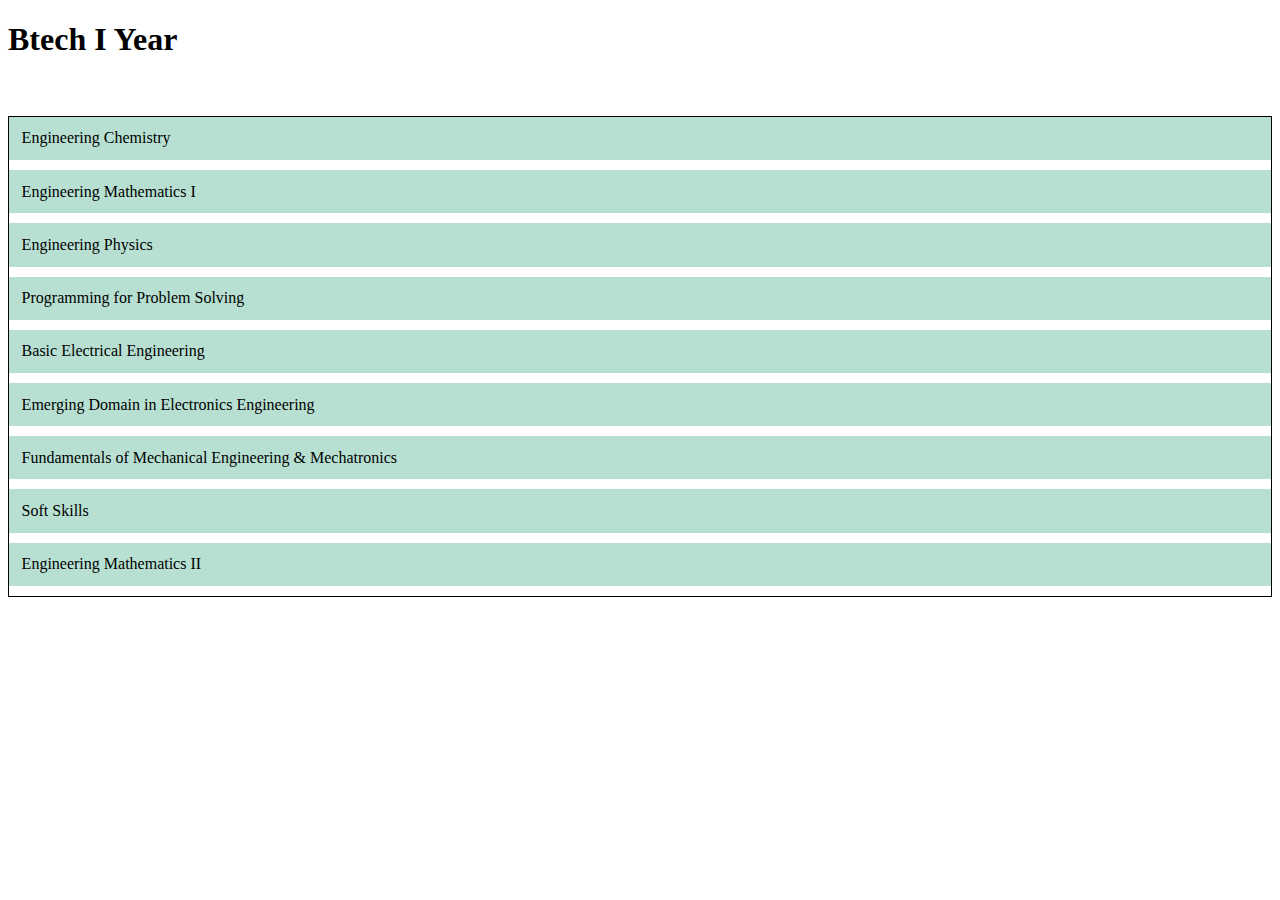
<file: btech_year1.html>
<!DOCTYPE html>
<html lang="en">
<head>
    <meta charset="UTF-8">
    <meta name="viewport" content="width=device-width>, initial-scale=1.0">
    <title>Btech I Year</title>
    <link rel="stylesheet" href="btech.css">
    <link rel="icon" href="resorces/favicon (1).ico">
</head>
<body>
    <h1>Btech I Year</h1>
    <br><br>
    <div class="accordion">
        <div class="accordion-item">
            <div class="accordion-title">Engineering Chemistry</div>
            <div class="accordion-content">
                <div class="sub-class-title">Pre-University</div>
                <div class="sub-class-container">
                    <br><div class="sub-class"><a class="sub" href="resorces/pu chemistry.pdf" >Session 2021-22</a></div>
                    <div class="sub-class"><a class="sub" href="resorces/engg. chemistry 2023-24 pu.pdf" >Session 2023-24</a></div>
                </div>
            </div>
            <div class="accordion-content">
                <div class="sub-class-title">Class Test I (CT 1)</div>
                <div class="sub-class-container">
                    <br><div class="sub-class"><a class="sub" href="resorces/chem 21-22.pdf" >Session 2021-22</a></div>
                    <div class="sub-class"><a class="sub" href="resorces/chemistry 2021-22 CT.pdf" >Session 2021-22</a></div>
                    <div class="sub-class"><a class="sub" href="resorces/engg. chem. 2023-24 ct.pdf" >Session 2023-24</a></div>
                </div>
            </div>
        </div>
        <div class="accordion-item">
            <div class="accordion-title">Engineering Mathematics I</div>
            <div class="accordion-content">
                <div class="sub-class-title">Pre-University</div>
                <div class="sub-class-container">
                    <br><div class="sub-class"><a class="sub" href="resorces/ENGINEERING-MATHEMATICS-I-KAS-103T (1).pdf">Session 2020-21</a></div>
                    <div class="sub-class"><a class="sub" href="resorces/engg. maths 1 2023-24 pu.pdf" >Session 2023-24</a></div>                  
                </div>
            </div>        
            <div class="accordion-content">
                <div class="sub-class-title">Class Test I (CT 1)</div>
                <div class="sub-class-container">
            <br><div class="sub-class"><a class="sub" href="resorces/m1.pdf">Session 2020-21</a></div>
                    <div class="sub-class"><a clas="sub" href="resorces/maths 2021-22 CT.pdf">Session 2021-22</a></div>
                    <div class="sub-class"><a class="sub" href="resorces/engg. maths1st 2023-24 ct.pdf" >Session 2023-24</a></div>
                </div>
            </div>
        </div>
        <div class="accordion-item">
            <div class="accordion-title">Engineering Physics</div>
            <div class="accordion-content">
                <div class="sub-class-title">Pre-University</div>
                <div class="sub-class-container">
                    <br><div class="sub-class"><a class="sub" href="resorces/">Session 2022-23</a></div>
                </div>
            </div>
            <div class="accordion-content">
                <div class="sub-class-title">Class Test I (CT 1)</div>
                <div class="sub-class-container">
                    <br><div class="sub-class"><a class="sub" href="resorces/physics 2021-22 CT.pdf">Session 2021-22</a></div>
                    <div class="sub-class"><a class="sub" href="resorces/physics ct 21-22.pdf">Session 2021-22</a></div>
                    <div class="sub-class"><a class="sub" href="resorces/engg. physics 2023-24 CT.pdf">Session 2023-24</a></div>
                </div>
            </div>
        </div>
        <div class="accordion-item">
            <div class="accordion-title">Programming for Problem Solving  </div>
            <div class="accordion-content">
                <div class="sub-class-title">Pre-University</div>
                <div class="sub-class-container">
                    <br><div class="sub-class"><a class="sub" href="resorces/c pu even.pdf">Session 2020-21</a></div>
                    <div class="sub-class"><a class="sub" href="resorces/programming in c 2023-24 pu.pdf" >Session 2023-24</a></div>
                </div>
            </div>
            <div class="accordion-content">
                <div class="sub-class-title">Class Test I (CT 1)</div>
                <div class="sub-class-container">
                    <br><div class="sub-class"><a class="sub" href="resorces/c ct.pdf">Session 2020-21</a></div>
                    <div class="sub-class"><a class="sub" href="resorces/pps 2023-24 ct.pdf" >Session 2023-24</a></div>
                </div>
            </div>
            <div class="accordion-content">
                <div class="sub-class-title">Quantum</div>
                <div class="sub-class-container">
                    <br><div class="sub-class"><a class="sub "href="resorces/Quantum.pdf">Quantum</a></div>
                </div>
            </div>
            <div class="accordion-content">
                <div class="sub-class-title">Important Questions </div>
                <div class="sub-class-container">
                    <br><div class="sub-class"><a class="sub" href="resorces/IMPORTANT QUESTIONS LIST.pdf">Important Questions </a></div>
                </div>
            </div>
        </div>
        <div class="accordion-item">
            <div class="accordion-title">Basic Electrical Engineering </div>
            <div class="accordion-content">
                <div class="sub-class-title">Pre-University</div>
                <div class="sub-class-container">
                    <br><div class="sub-class"><a class="sub" href="resorces/even electrical 2021-22.pdf">Session 2021-22</a></div>
                    <div class="sub-class"><a class="sub" href="resorces/fundamentals of electrical engg.2023-24 pu.pdf" >Session 2023-24</a></div>
                </div>
            </div>
            <div class="accordion-content">
                <div class="sub-class-title">Class Test I (CT 1)</div>
                <div class="sub-class-container">
                    <br><div class="sub-class"><a class="sub" href ="resorces/CT-1 QP (1).pdf">Session 2020-21</a></div>
                    <div class="sub-class"><a class="sub" href="resorces/ct electrical odd.pdf">Session 2021-22 (Odd) </a></div>
                    <div class="sub-class"><a class="sub" href="resorces/electrical ct 2.pdf">Session 2021-22(Even)</a></div>
                    <div class="sub-class"><a class="sub" href="resorces/fundamentals of electrical engg. 2023-24 ct.pdf" >Session 2023-24</a></div>
                </div>
            </div>
        </div>
       
        
        
        <div class="accordion-item">
            <div class="accordion-title">Emerging Domain in Electronics Engineering </div>
            <div class="accordion-content">
                <div class="sub-class-title">Pre-University</div>
                <div class="sub-class-container">
                    <!-- <br><div class="sub-class"><a class="sub" href="resorces/" >Session 2022-23</a></div> -->
                </div>
            </div>
            <div class="accordion-content">
                <div class="sub-class-title">Class Test I (CT 1)</div>
                <div class="sub-class-container">
                    <br>><div class="sub-class"><a class="sub" href="resorces/electronics 2023-24 CT.pdf" >Session 2023-24</a></div>
                </div>
            </div>
        </div>
        <div class="accordion-item">
            <div class="accordion-title">Fundamentals of Mechanical Engineering & Mechatronics </div>
            <div class="accordion-content">
                <div class="sub-class-title">Pre-University</div>
                <div class="sub-class-container">
                    <br><div class="sub-class"><a class="sub" href="resorces/m" >Session 2020-21</a></div>
                </div>
            </div>
            <div class="accordion-content">
                <div class="sub-class-title">Class Test I (CT 1)</div>
                <div class="sub-class-container">
                    <br><div class="sub-class"><a class="sub" href="resorces/Machanical 2021-22 CT.pdf" >Session 2021-22</a></div>
                      <div class="sub-class"><a class="sub" href="resorces/mechanics 2023-24 CT.pdf" >Session 2023-24</a></div>
                </div>
            </div>
        </div>
        <div class="accordion-item">
            <div class="accordion-title">Soft Skills </div>
            <div class="accordion-content">
                <div class="sub-class-title">Class Test I (CT 1)</div>
                <div class="sub-class-container">
                    <br><div class="sub-class"><a class="sub" href="resorces/CT-1 QP (2).pdf">Session 2020-21</a></div>
                    <div class="sub-class"><a class="sub" href="resorces/soft skills 2023-24 ct.pdf" >Session 2023-24</a></div>
                    <div class="sub-class"><a class="sub" href="resorces/soft skills 2023-24 pu.pdf" >Session 2023-24</a></div>
                </div>
            </div>
        </div>
        <div class="accordion-item">
            <div class="accordion-title"> Engineering Mathematics II </div>
            <div class="accordion-content">
                <div class="sub-class-title">Pre-University</div>
                <div class="sub-class-container">
                    <br><div class="sub-class"><a class="sub" href="resorces/m2 pu.pdf" >Session 2021-22</a></div>
                </div>
            </div>
            <div class="accordion-content">
                <div class="sub-class-title">Class Test I (CT 1)</div>
                <div class="sub-class-container">
                    <br><div class="sub-class"><a class="sub" href="resorces/mathematics 2 2021-22 CT.pdf">Session 2021-22</a></div></div>
                    <div class="sub-class"><a class="sub" href="resorces/m2 ct 2.pdf" >Session 2021-22</a> </div>
                </div>
            </div>
        </div>
        
    </div>
    <script src="btech.js"></script>
</body>
</html>
</file>
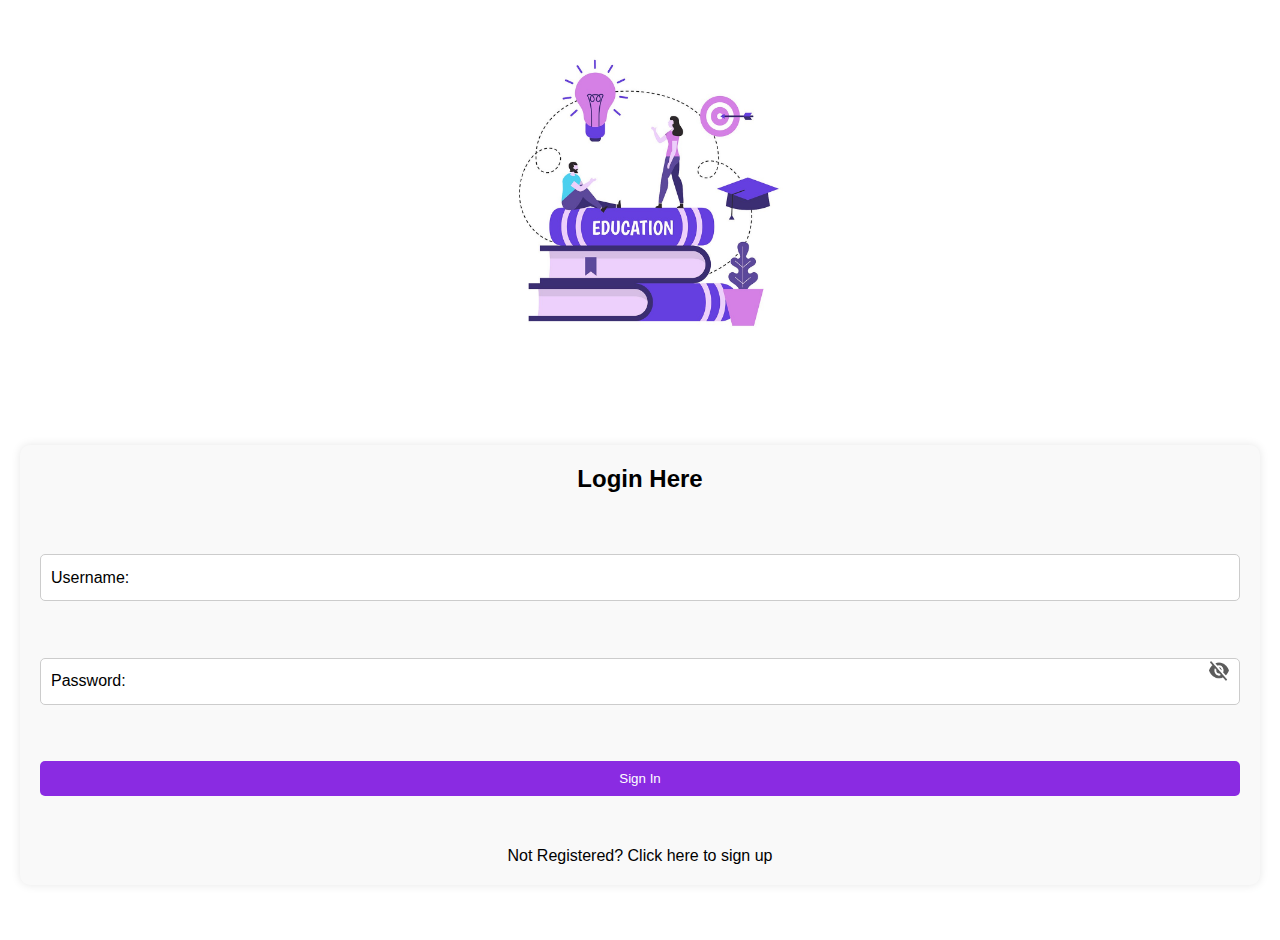
<file: login.html>
<!DOCTYPE html>
<html lang="en">
<head>
    <meta charset="UTF-8">
    <meta name="viewport" content="width=device-width, initial-scale=1.0">
    <title>Login</title>
    <link rel="icon" href="resorces/user(1).png">
    <style>
        body {
            margin: 0;
            padding: 0;
            box-sizing: border-box;
            font-family: Arial, sans-serif;
        }
        .container {
            display: flex;
            justify-content: center;
            align-items: center;
            height: 100vh;
            padding: 20px;
            flex-wrap: wrap;
            text-align: center;
        }
        .container img {
            height: 300px;
            width: 300px;
            max-width: 100%;
            margin-bottom: 20px;
        }
        .input {
            display: flex;
            justify-content: space-between;
            flex-direction: column;
            height: 400px;
            max-width: 100%;
            width: 100%;
            padding: 20px;
            background-color: #f9f9f9;
            box-shadow: 0 0 10px rgba(0, 0, 0, 0.1);
            border-radius: 10px;
        }
        .input h1 {
            margin: 0;
            font-size: 24px;
            margin-bottom: 20px;
        }
        .input-box {
            background: #fff;
            display: flex;
            align-items: center;
            position: relative;
            margin-bottom: 15px;
            padding: 10px;
            border: 1px solid #ccc;
            border-radius: 5px;
        }
        .input-box label {
            margin-right: 10px;
        }
        .input-box input {
            flex: 1;
            border: none;
            outline: none;
            padding: 5px;
        }
        .input-box img {
            width: 20px;
            height: 20px;
            cursor: pointer;
            position: absolute;
            right: 10px;
        }
        .b {
            color: #fff;
            padding: 10px 20px;
            background-color: blueviolet;
            border: none;
            border-radius: 5px;
            cursor: pointer;
        }
        .b:hover {
            background-color: darkviolet;
        }
        a {
            text-decoration: none;
            color: black;
            margin-top: 10px;
            display: block;
        }

        @media (max-width: 768px) {
            .container {
                flex-direction: column;
            }
            .container img {
                height: 250px;
                width: 250px;
            }
            .input {
                width: 100%;
                max-width: 400px;
            }
            .input-box img {
                width: 18px;
                height: 18px;
            }
        }
        @media (max-width: 480px) {
            .container img {
                height: 200px;
                width: 200px;
            }
            .input {
                height: auto;
            }
            .input h1 {
                font-size: 20px;
            }
            .input-box img {
                width: 16px;
                height: 16px;
            }
        }
    </style>
</head>
<body>
    <form id="login-form-container-id">
        <div class="container">
            <img src="resorces/ed.jpg" alt="Image">
            <div class="input">
                <h1>Login Here</h1>
                <div class="input-box">
                    <label for="sign_in_username">Username: </label>
                    <input type="text" name="sign_in_username" id="sign_in_username" required>
                </div>
                <div class="input-box">
                    <label for="sign_in_password">Password: </label>
                    <input type="password" name="sign_in_password" id="sign_in_password" required>
                    <img id="eyeicon" src="resorces/eye-close.png" alt="Toggle Password Visibility">
                </div>
                <button class="b" type="submit">Sign In</button>
                <a href="SignUp.html">Not Registered? Click here to sign up</a>
            </div>
        </div>
    </form>
    <script>
        let eyeicon = document.getElementById("eyeicon");
        let password = document.getElementById("sign_in_password");
        eyeicon.onclick = function() {
            if (password.type === "password") {
                password.type = "text";
                eyeicon.src = "resorces/eye-open.png";
            } else {
                password.type = "password";
                eyeicon.src = "resorces/eye-close.png";
            }
        }

        function submitHandler(e) {
            e.preventDefault();
            const username = document.getElementById('sign_in_username').value;
            const password = document.getElementById('sign_in_password').value;
            const authData = JSON.parse(localStorage.getItem('auth')) || [];
            let userFound = false;
            let password_from_auth = '';
            for (let userObj of authData) {
                if (userObj.username === username) {
                    userFound = true;
                    localStorage.setItem("current_username", username);
                    password_from_auth = userObj.password;
                }
            }
            if (!userFound) {
                alert("Username not found. Please sign up first.");
            } else if (password_from_auth !== password) {
                alert('Incorrect password. Please try again.');
            } else {
                localStorage.setItem('is_user_logged_in', true);
                location.href = 'index.html';
            }
        }
        const formHTMLEle = document.getElementById('login-form-container-id'); 
        formHTMLEle.addEventListener('submit', (e) => submitHandler(e));
    </script>
</body>
</html>
</file>
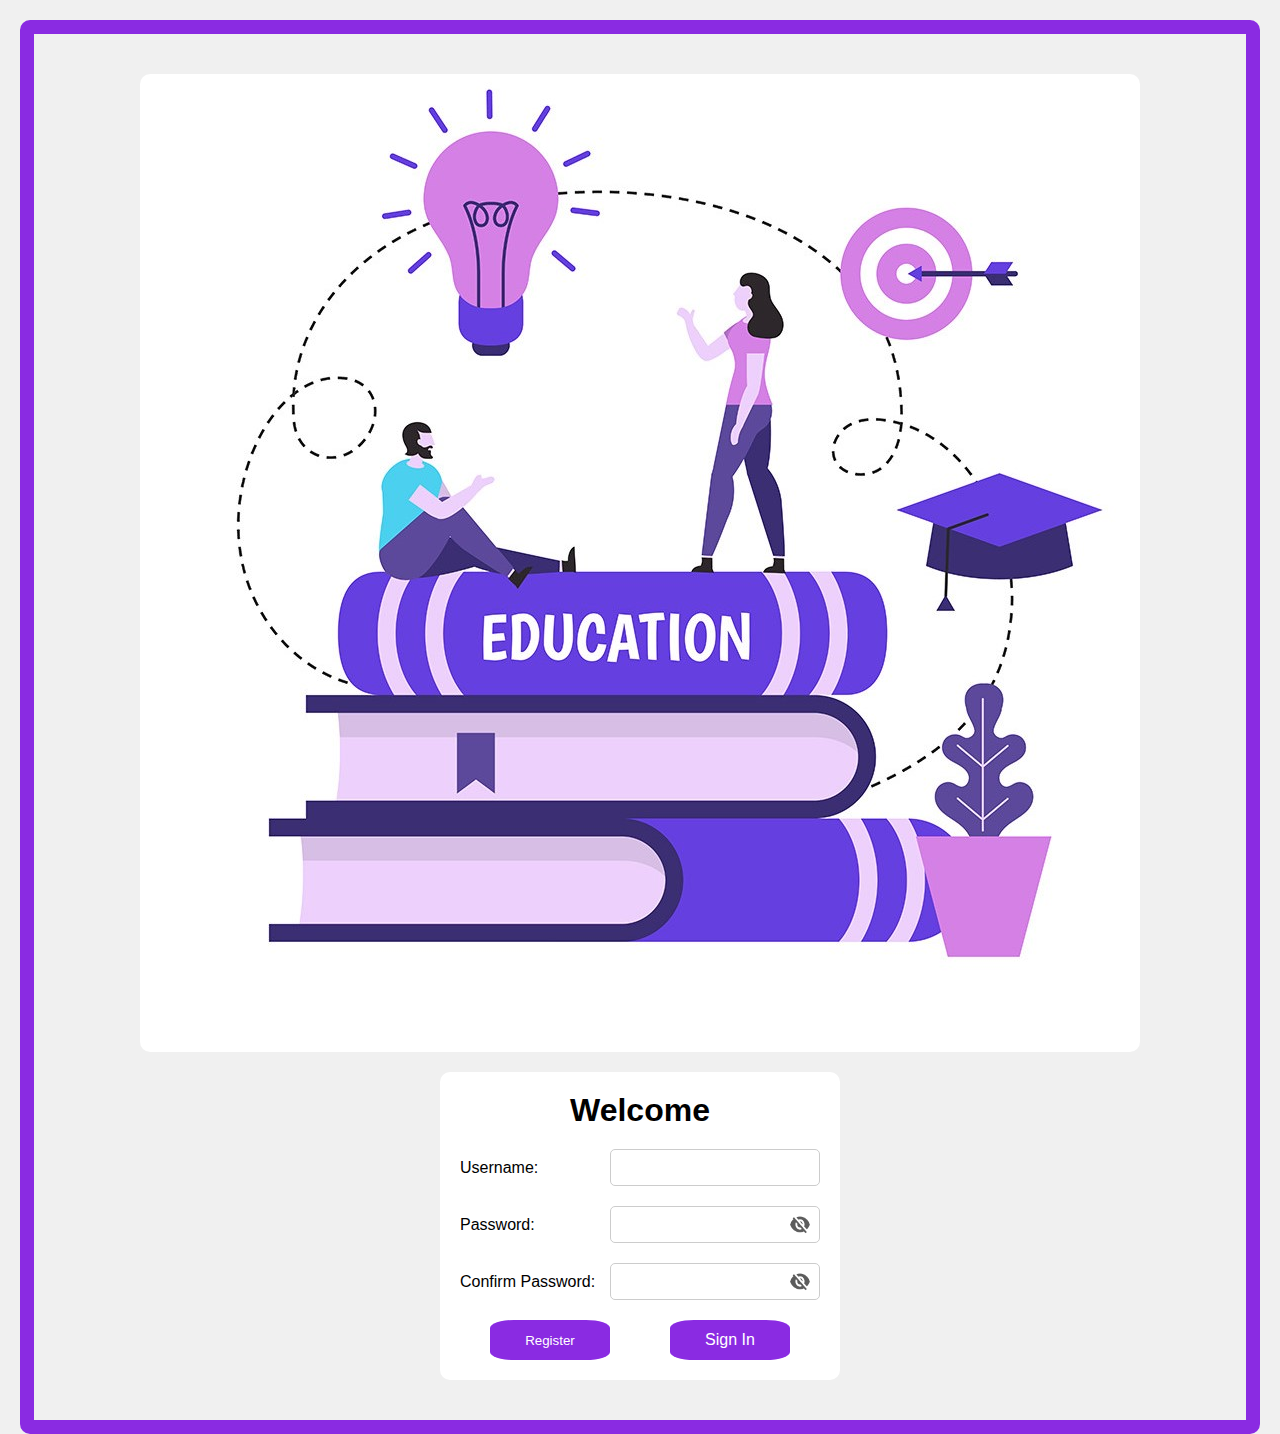
<file: SignUp.html>
<!DOCTYPE html>
<html lang="en">
<head>
    <meta charset="UTF-8">
    <meta name="viewport" content="width=device-width, initial-scale=1.0">
    <title>SignUp</title>
    <link rel="icon" href="resorces/user(1).png">
    <link rel="stylesheet" href="https://cdnjs.cloudflare.com/ajax/libs/font-awesome/6.5.2/css/all.min.css" integrity="sha512-SnH5WK+bZxgPHs44uWIX+LLJAJ9/2PkPKZ5QiAj6Ta86w+fsb2TkcmfRyVX3pBnMFcV7oQPJkl9QevSCWr3W6A==" crossorigin="anonymous" referrerpolicy="no-referrer" />
    <style>
        * {
    margin: 0;
    padding: 0;
    box-sizing: border-box;
}

body, html {
    height: 100%;
    font-family: Arial, sans-serif;
    background-color: #f0f0f0;
}

.border {
    border: 14px solid blueviolet;
    border-radius: 10px;
    padding: 20px;
    margin: 20px;
}

.container {
    display: flex;
    flex-wrap: wrap;
    justify-content: center;
    align-items: center;
    max-width: 1200px;
    margin: 0 auto;
    padding: 20px;
}

.container img {
    max-width: 100%;
    height: auto;
    border-radius: 10px;
    margin-bottom: 20px;
}

.signup-form-container {
    width: 100%;
    max-width: 400px;
    padding: 20px;
    background-color: #fff;
    border-radius: 10px;
}

.signup-form-container h1 {
    margin-bottom: 20px;
    text-align: center;
}

.input-box {
    display: flex;
    align-items: center;
    position: relative;
    margin-bottom: 20px;
}

.input-box label {
    width: 40%;
    margin-right: 10px;
}

.input-box input {
    width: 60%;
    padding: 10px;
    border: 1px solid #ccc;
    border-radius: 5px;
}

.input-box img {
    width: 20px;
    height: 20px;
    cursor: pointer;
    position: absolute;
    right: 10px;
    top: 50%;
    transform: translateY(-50%);
}

.button {
    display: flex;
    justify-content: space-around;
    margin-top: 20px;
}

.button .b {
    border-radius: 20%;
    color: #fff;
    background-color: blueviolet;
    height: 40px;
    min-width: 120px;
    display: flex;
    justify-content: center;
    align-items: center;
    text-align: center;
    padding: 10px;
    cursor: pointer;
    text-decoration: none;
    border: none;
}

@media screen and (max-width: 768px) {
    .container {
        flex-direction: column;
        align-items: center;
    }

    .container img {
        width: 100%;
        max-width: 100%;
        margin-bottom: 20px;
    }

    .signup-form-container {
        width: 90%;
        max-width: 100%;
        margin-top: 20px;
    }

    .input-box {
        flex-direction: column;
    }

    .input-box label {
        width: 100%;
        margin-bottom: 5px;
    }

    .input-box input {
        width: 100%;
    }

    .input-box img {
    width: 2em; /* Adjust icon size relative to font size */
    height: 2em; /* Adjust icon size relative to font size */
    cursor: pointer;
    position: absolute;
    right: 10px;
    top: 50%;
    transform: translateY(-50%);
}

@media screen and (max-width: 768px) {
    .input-box img {
        width: 20px; /* Adjust icon size for smaller screens */
        height: 20px; /* Adjust icon size for smaller screens */
    }
}

    .button {
        flex-direction: column;
        margin-top: 20px;
    }

    .button .b {
        width: 100%;
        margin-bottom: 10px;
    }
}

    </style>
</head>
<body>
  <div class="border">
    <div class="container">
        <img src="resorces/ed.jpg" alt="Education Image">
        <div class="signup-form-container">
            <h1>Welcome <i class="fa-solid fa-user fa-2xl"></i></h1>
            <form id="signup_form"> <!-- Add form element with ID -->
                <div class="input-box">
                    <label for="Sign_in_username">Username:</label>
                    <input type="text" name="Sign_in_username" id="Sign_in_username" required>
                </div>
                <div class="input-box">
                    <label for="sign_in_password">Password:</label>
                    <input type="password" name="sign_in_password" id="sign_in_password" required>
                    <img id="eyeicon" src="resorces/eye-close.png" alt="Toggle Password Visibility">
                </div>
                <div class="input-box">
                    <label for="sign_in_Cpassword">Confirm Password:</label>
                    <input type="password" name="sign_in_password" id="sign_in_Cpassword" required>
                    <img id="eyeicon1" src="resorces/eye-close.png" alt="Toggle Password Visibility">
                </div>
                <div class="button">
                    <button class="b" type="submit">Register</button>
                    <a class="b" href="login.html">Sign In</a>
                </div>
            </form>
        </div>
    </div>
</div>

    <script>
        let eyeicon = document.getElementById("eyeicon");
        let password = document.getElementById("sign_in_password");

        eyeicon.onclick = function () {
            if (password.type == "password") {
                password.type = "text";
                eyeicon.src = "resorces/eye-open.png";
            } else {
                password.type = "password";
                eyeicon.src = "resorces/eye-close.png";
            }
        }

        let eyeicon1 = document.getElementById("eyeicon1");
        let Cpassword = document.getElementById("sign_in_Cpassword");
        eyeicon1.onclick = function () {
            if (Cpassword.type == "password") {
                Cpassword.type = "text";
                eyeicon1.src = "resorces/eye-open.png";
            } else {
                Cpassword.type = "password";
                eyeicon1.src = "resorces/eye-close.png";
            }
        }

        function submitHandler(e) {
            e.preventDefault();
            let username = document.getElementById("Sign_in_username").value;
            let password = document.getElementById("sign_in_password").value;
            let confirm_password = document.getElementById("sign_in_Cpassword").value;
            if (password != confirm_password) {
                alert("Passwords do not match");
            } else {
                let authData = JSON.parse(localStorage.getItem('auth')) || [];
                let userfound = false;
                for (let ele of authData) {
                    if (username === ele.username) {
                        userfound = true;
                        alert("Username already exists. Please try another username.");
                    }
                }
                if (!userfound) {
                    const userDetail = { 'username': username, 'password': password };
                    authData.push(userDetail);
                    localStorage.setItem('auth', JSON.stringify(authData));
                    alert("Registration successful");
                }
            }
        }
        document.getElementById("signup_form").addEventListener("submit", (e) => submitHandler(e));
    </script>
</body>
</html>
</file>
<file: btech.css>
.accordion{
            border: 1px solid #000;
        }
        .accordion-item{
            margin-bottom: 10px;
        }
        .accordion-title{
            color:black;
            font-weight: normal;
             background-color: #b8e0d2;
             padding: 1%;
             transition: background 1s;
             
        }
        .accordion-title:hover{
            background-color:#55cbcd;
        }
        .accordion-content{
            border: 1px solid #000;
            padding: 1%;
            background-color: white;
            display: none;
        }
        .sub-class{
            border: 1px solid #000;
            padding: 1%;
            background-color: #d6eadf;
            display: none;
            color: black;
            text-decoration: none;
            
        }
        .accordion-title.icon{
            margin-right: 16px;
        }
        .accordion-title.icon.active{
           transform: rotate(-180deg);
           margin-right: 16px;
        }
        .accordion-item.active .accordion-content{
            display: block;
        }
        .accordion-content.active .sub-class{
            display: block;
        }
 
.sub{
    color: black;
    text-decoration: none;
}
</file>
